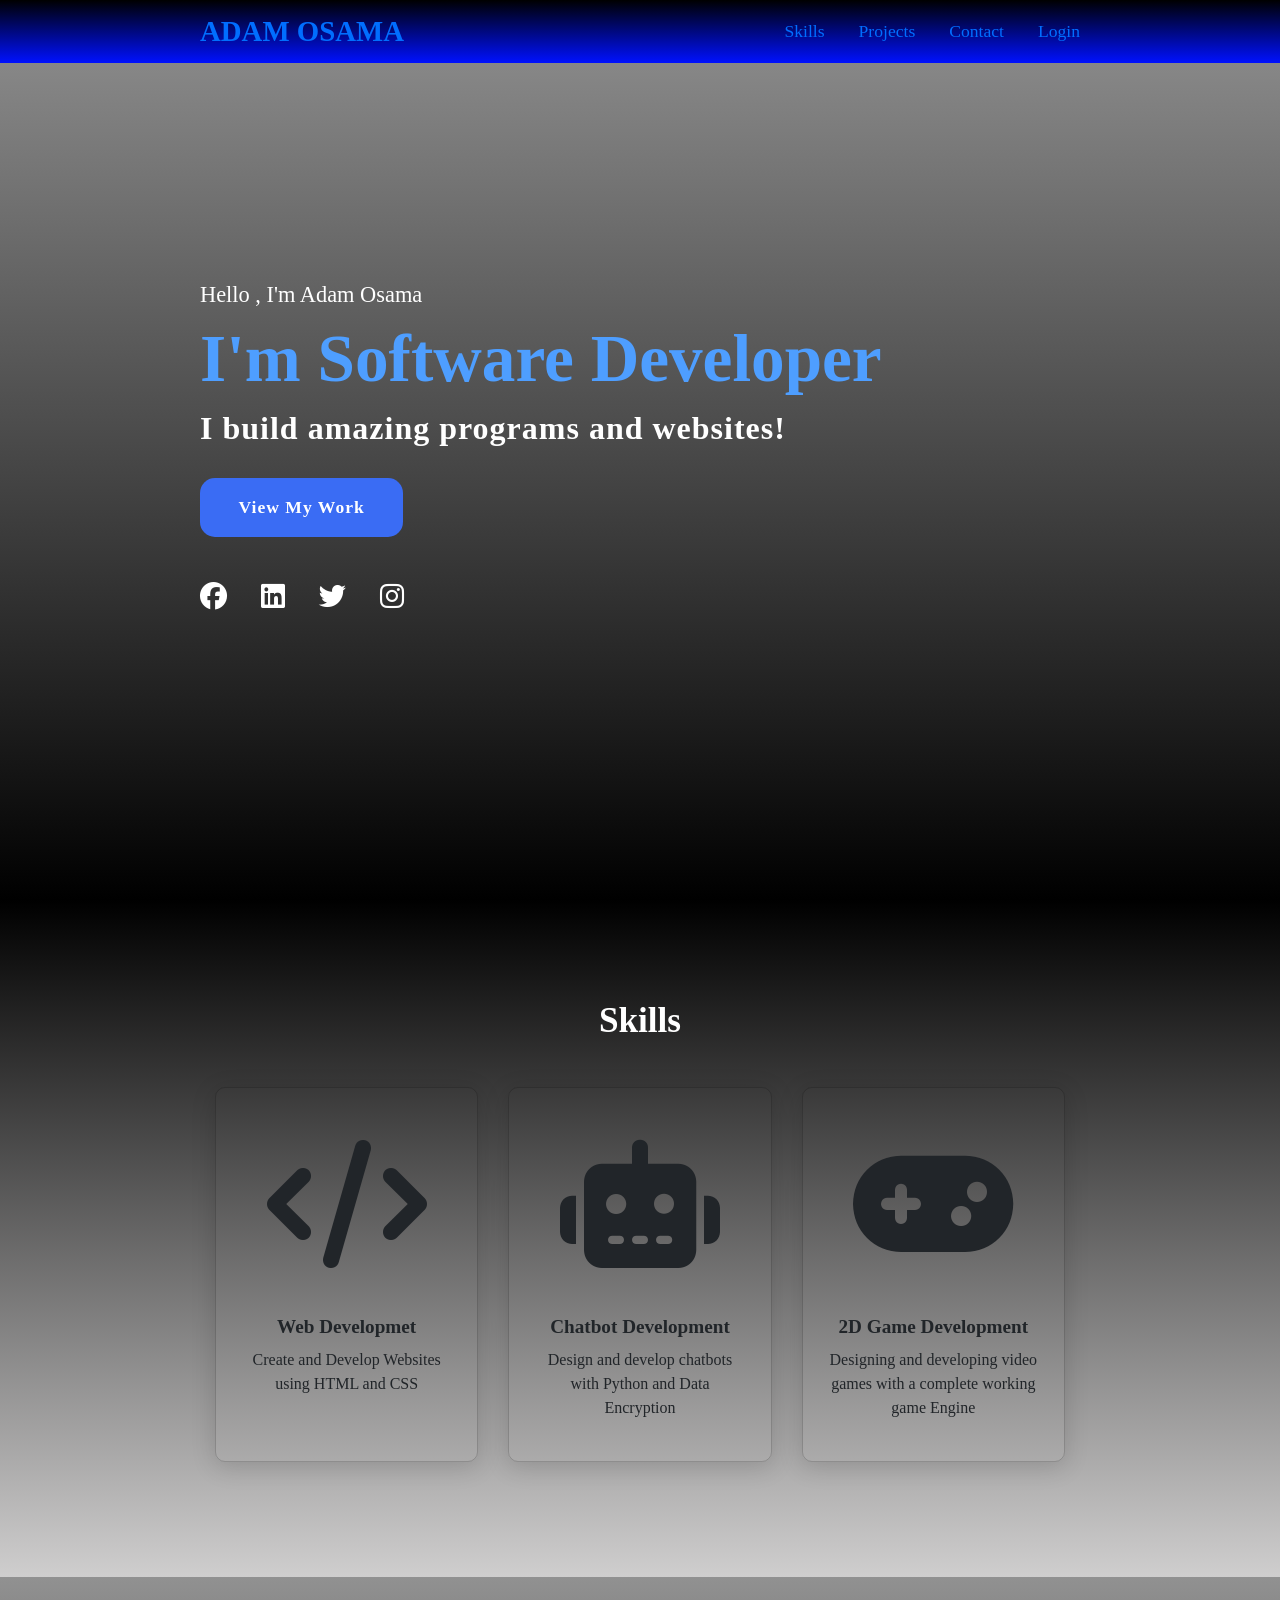
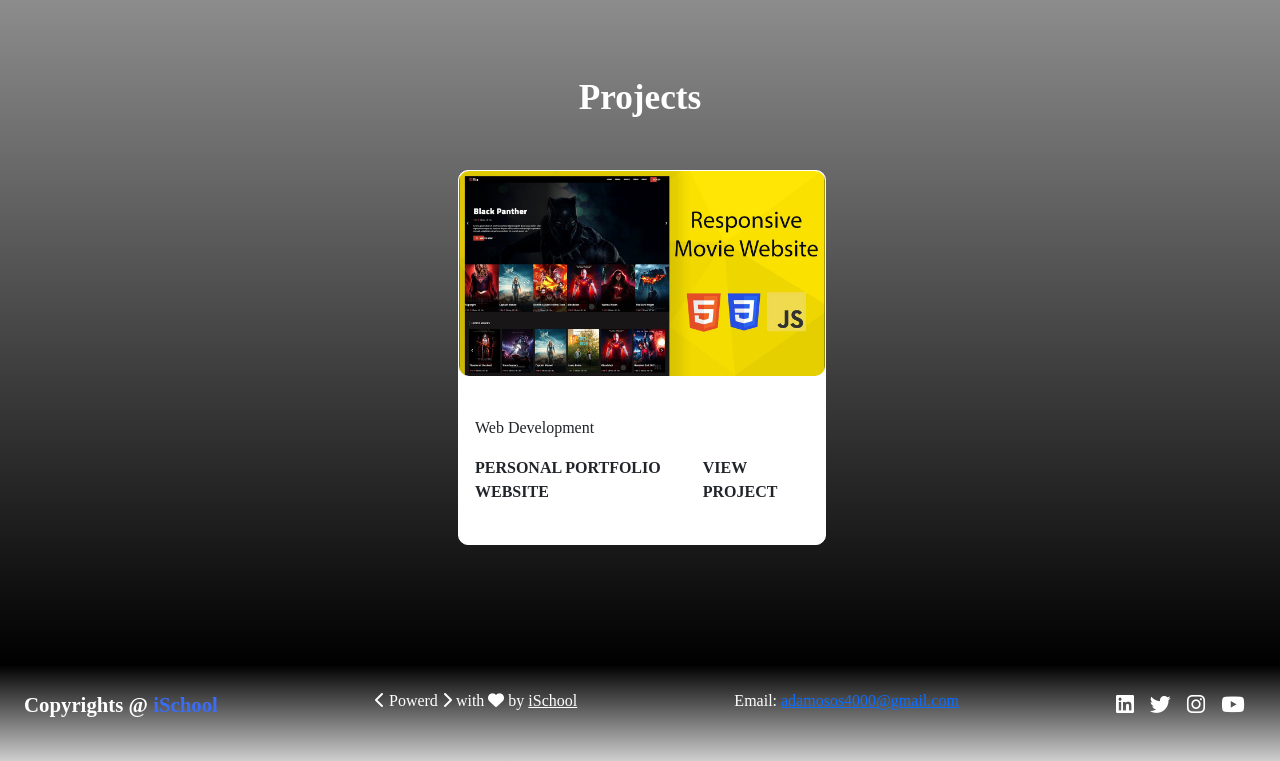
<file: index.html>
<!DOCTYPE html>
<html lang="en">
<head>
    <meta charset="UTF-8">
    <meta name="viewport" content="width=device-width, initial-scale=1.0">
    <link rel="stylesheet" href="https://cdnjs.cloudflare.com/ajax/libs/font-awesome/6.5.1/css/all.min.css">
    <link href="https://cdn.jsdelivr.net/npm/bootstrap@5.3.8/dist/css/bootstrap.min.css" rel="stylesheet" integrity="sha384-sRIl4kxILFvY47J16cr9ZwB07vP4J8+LH7qKQnuqkuIAvNWLzeN8tE5YBujZqJLB" crossorigin="anonymous">
    <link rel="stylesheet" href="style.css">
    <title>Adam Osama - Portfolio</title>
</head>
<body>
    <header>
        <a href="#" class="logo">Adam Osama</a>
        <nav class="navigation">
            <a href="skills.html">Skills</a>
            <a href="projects.html">Projects</a>
            <a href="#contact">Contact</a>
            <a href="Log in.html">Login</a>

        </nav>
    </header>
    <section class="main">
        <div>
            <h2>Hello , I'm Adam Osama <br> <span>I'm Software Developer</span></h2>
            <h3>I build amazing programs and websites!</h3>
            <a href="projects.html" class="main-btn">View My Work</a>
            <div class="social-icons">
                <a href="#"><i class="fa-brands fa-facebook"></i></a>
                <a href="#"><i class="fa-brands fa-linkedin"></i></a>
                <a href="#"><i class="fa-brands fa-twitter"></i></a>
                <a href="#"><i class="fa-brands fa-instagram"></i></a>

            </div>
        </div>

    </section>
    <section class="cards" id="skills">
        <h2 class="title">Skills</h2>
        <div class="content">
            <div class="card">
                <div class="icon">
                    <i class="fas fa-code"></i>

                </div>
                <div class="info">
                    <h3> Web Developmet</h3>
                    <p>Create and Develop Websites using HTML and CSS</p>

                </div>

            </div>
            <div class="card">
                <div class="icon">
                    <i class="fas fa-robot"></i>
                </div>
                <div class="info">
                    <h3>Chatbot Development</h3>
                    <p>Design and develop chatbots with Python and Data Encryption</p>

                </div>

            </div>
            <div class="card">
                <div class="icon">
                    <i class="fas fa-gamepad"></i>
                </div>
                <div class="info">
                    <h3>2D Game Development</h3>
                    <p>Designing and developing video games with a complete working game Engine</p>
                </div>
            </div>
        </div>

    </section>

    <section class="projects" id="projects">
        <h2 class="title">Projects</h2>
        <div class="content">
    
          <div class="project-card">
            <div class="project-image"><img src="images/websiteDev.jpg" alt="Project 1"></div>
                    <!--Add image div-->
                   <!--Add div class info -->
                    <div class="project-info">
                      <p class="project category">Web Development</p>
                      <strong class="project-title"><span>Personal Portfolio Website</span>
                    <a href="#" class="more-details">View Project</a>
                    </strong>
                </div>
    
    
        </div>
    </section>
   <!--add Contact section-->

   


       <footer class="footer">
        <p class="footer-title">Copyrights @ <span>iSchool</span></p>
    
        <div class="credits">
            <i class="fas fa-chevron-left"></i> Powerd <i class="fas fa-chevron-right"></i> with
             <i class="fas fa-heart"></i> by <a class="lischool" href="https://ischooltech.com">iSchool</a>
        </div>
        <div class="contact-info">
            <p>Email: <a href="mailto:adamosos4000@gmail.com">adamosos4000@gmail.com</a></p>
        </div>
        <div class="social-icons">
                <a href="#"><i class="fab fa-linkedin"></i></a>
                <a href="#"><i class="fab fa-twitter"></i></a>
                 <a href="#"><i class="fab fa-instagram"></i></a>
                <a href="#"><i class="fab fa-youtube"></i></a>
        </div>
    
    </footer>

 







   
</body>
</html>
</file>
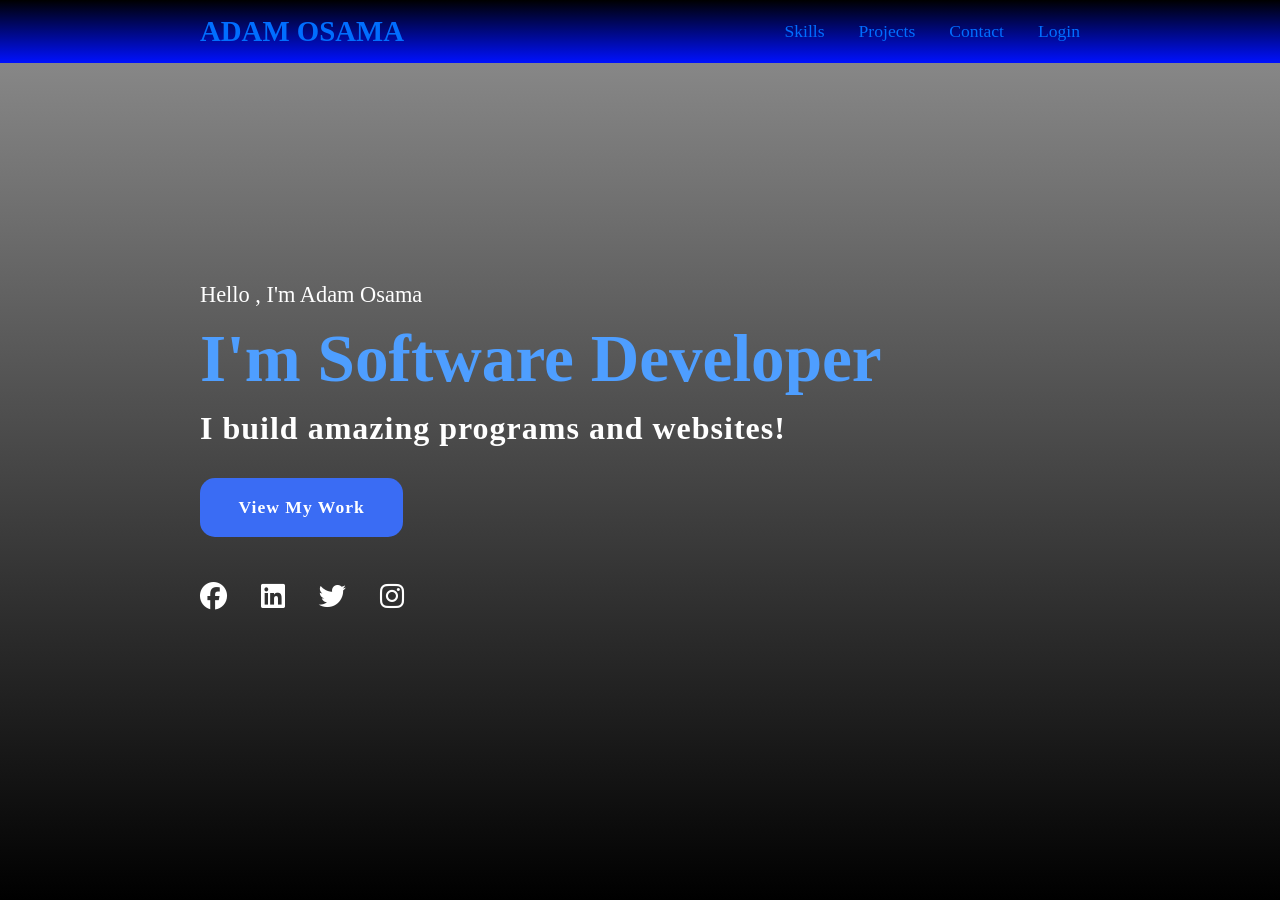
<file: Log in.html>
<!DOCTYPE html>
<html lang="en">
<head>
    <meta charset="UTF-8">
    <meta name="viewport" content="width=device-width, initial-scale=1.0">
    <link rel="stylesheet" href="https://cdnjs.cloudflare.com/ajax/libs/font-awesome/6.5.1/css/all.min.css">
    <link href="https://cdn.jsdelivr.net/npm/bootstrap@5.3.8/dist/css/bootstrap.min.css" rel="stylesheet" integrity="sha384-sRIl4kxILFvY47J16cr9ZwB07vP4J8+LH7qKQnuqkuIAvNWLzeN8tE5YBujZqJLB" crossorigin="anonymous">
    <link rel="stylesheet" href="style.css">
    <title>Adam Osama - Portfolio</title>
</head>
<body>
    <header>
         <a href="#" class="logo">Adam Osama</a>
        <nav class="navigation">
            <a href="skills.html">Skills</a>
            <a href="projects.html">Projects</a>
            <a href="#contact">Contact</a>
            <a href="Log in.html">Login</a>

        </nav>
    </header>
    <section class="main">
        <div>
            <h2>Hello , I'm Adam Osama <br> <span>I'm Software Developer</span></h2>
            <h3>I build amazing programs and websites!</h3>
            <a href="projects.html" class="main-btn">View My Work</a>
            <div class="social-icons">
                <a href="#"><i class="fa-brands fa-facebook"></i></a>
                <a href="#"><i class="fa-brands fa-linkedin"></i></a>
                <a href="#"><i class="fa-brands fa-twitter"></i></a>
                <a href="#"><i class="fa-brands fa-instagram"></i></a>

            </div>
        </div>
    
</body>
</html>
</file>
<file: style.css>
/* A pre-set font from google APIs  */
@import url('https://fonts.googleapis.com/css2?family=Poppins:ital,wght@0,100;0,200;0,300;0,400;0,500;0,600;0,700;0,800;0,900;1,100;1,200;1,300;1,400;1,500;1,600;1,700;1,800;1,900&display=swap');


 

*{
    font-family: cursive;
    margin: 0;
    padding: 0;
    box-sizing: border-box;
    scroll-behavior: smooth; 
    
    
   /* ADD the Variables */
   

   
}
header {
    background: linear-gradient(black , rgb(0, 17, 255));
    width: 100%;
    position: fixed;
    z-index: 999;
    display: flex;
    justify-content: space-between;
    align-items: center;
    padding: 10px 200px ;
}

.logo{
    text-decoration: none;
    color: #006eff;
    text-transform: uppercase;
    font-weight: 700;
    font-size: 1.8em;
    font-family: cursive;
     transition: 0.7s ease;
}
.logo:hover{
    color: #000000;
    transform: scale(1.1);
}

.navigation a{
    color:#006eff;
    text-decoration: none;
    font-size: 1.1em;
    font-weight: 500;
    padding-left: 30px;
    font-family: cursive;
     transition: 0.7s ease;
    
}

.navigation a:hover{
    color: #000000;
    transform: scale(1.1);
}

section {
    padding: 100px 200px;
    background: linear-gradient(black , rgb(207, 206, 206));
}

.main {
    width: 100%;
    min-height: 100vh;
    display: flex;
    align-items: center;
    background: linear-gradient(rgb(145, 145, 145) , black);
    background-size: cover;
    background-position: center;
    background-attachment: fixed;
}

.main h2 {
    color: #ffffff;
    font-size: 1.4em;
    font-weight: 500;
    font-family: cursive;
}

.main h2 span {
    display: inline-block;
    margin-top: 10px;
    color: #4e9eff;
    font-size: 3em;
    font-weight: 600;
    font-family: cursive;
}

.main h3 {
    color: #fff;
    font-size: 2em;
    font-weight: 700;
    letter-spacing: 1px;
    margin-top: 10px;
    margin-bottom: 30px;
    font-family: cursive;
}

 .main-btn {
    color: #fff;
    background-color: #3a6cf4;
    text-decoration: none;
    font-size: 1.1em;
    font-weight: 600;
    font-family: cursive;
    display: inline-block;
    padding: 0.9375em 2.1875em;
    letter-spacing: 1px;
    border-radius: 15px;
    margin-bottom: 40px;
    transition: 0.7s ease;
}

.main-btn:hover {
    background-color: #0a49f6;
    transform: scale(1.1);
}

.social-icons a {
    color: #fff;
    font-size: 1.7em;
    padding-right: 30px;
}


/* skills section  */



.title {
    display: flex;
    justify-content: center;
    color: var(--main-blue) ;
    font-size: 2.2em;
    font-weight: 800;
    margin-bottom: 30px;
    font-family: cursive;
}

.content {
    display: flex;
    justify-content: center;
    flex-direction: row;
    
    
}

.card {
    background: transparent;
    width: 21.25em;
    box-shadow: 0 5px 25px rgba(1 1 1 / 15%);
    border-radius: 10px;
    padding: 25px;
    margin: 15px;
    transition: 0.7s ease;
    font-family: cursive;
}

.card:hover {
    transform: scale(1.1);
}

.card .icon {
    color: var(--main-blue);
    font-size: 8em;
    text-align: center;
}

.info {
    text-align: center;
}

.info h3{
    color:var(--main-blue);
    font-size: 1.2em;
    font-weight: 700;
    font-family: cursive;
    margin: 10px;
}




/* session 10 */


/*  projects section */

.projects {
    background: linear-gradient(rgb(145, 145, 145) , black);
}
.title {
    color: #fff;
    font-family: cursive;
}

.projects .content{
    margin-top: 30px;
}


.project-card {
    background-color: #ffffff;
    border: 1px solid #fff;
    min-height: 14em;
    width: 23em;
    border-radius: 10px;
    margin: 20px;
    transition: 0.7s ease;
    font-family: cursive;
}

.project-card:hover {
   transform: scale(1.1);
}

.project-card:hover .project-image {
    opacity: 0.9;
 }

 .project-image img{
    width: 100%;
    border-radius: 10px;

}

.project-info {
    padding: 1em;
}


.project-category {
    font-size: 0.8em;
    color: #000;
    font-family: cursive;
}

.project-title {
    display: flex;
    justify-content: space-between;
    text-transform: uppercase;
    font-family: cursive;
    font-weight: 800;
    margin-top: 10px;
}


.more-details {
    text-decoration: none;
    color: var(--main-blue);
}

.more-details:hover {
    color: #601cfc;
}




/* contact me section */


.contact .icon{
    font-size: 4.5em;
}

.contact .info h3 {
    color: #000;
}
.contact .info p {
    font-size: 1.5em;
}


/* styling the footer */

.footer {
    background: linear-gradient(black, rgb(207, 206, 206));
    color: #fff;
    padding:  1.5em;
    display: flex;
    justify-content: space-between;
    height: 100%;
}

.footer-title {
    font-size: 1.3em;
    font-weight: 600;
}

.footer-title span {
    color: #3a6cf4;
}

.footer .social-icons a{
    font-size: 1.3em;
    padding: 0 12px 0 0;
}
.footer .social-icons a:hover{
    color: #3a6cf4;
    transform: scale(1.1);
}
.lischool {
    color: #ffffff;
}








/* Styling our website using Media Queries */





/* First let’s make our website responsive to bigger screens (like PC screens for instance). */
@media (max-width:1023px){
    header{
        padding: 12px 20px;
    }

    .navigation a{
        padding-left: 10px;
    }

    .title{
        font-size: 1.8em;
    }

    section{
        padding: 80px 20px;
    }

    .main-content h2{
        font-size: 1em;
    }

    .main-content h3{
        font-size: 1.6em;
    }

    .content{
        flex-direction: column;
        align-items: center;
    }

}

/* Then for smaller screens (like tablet screens for instance). */
@media (max-width:641px){
    body{
        font-size: 12px;
    }

    .main-content h2{
        font-size: 0.8em;
    }

    .main-content h3{
        font-size: 1.4em;
    }
}

/* And finally, for even smaller screens (like mobile screens for instance).  */
@media (max-width:300px){
    body{
        font-size: 10px;
     
    }
}
</file>
